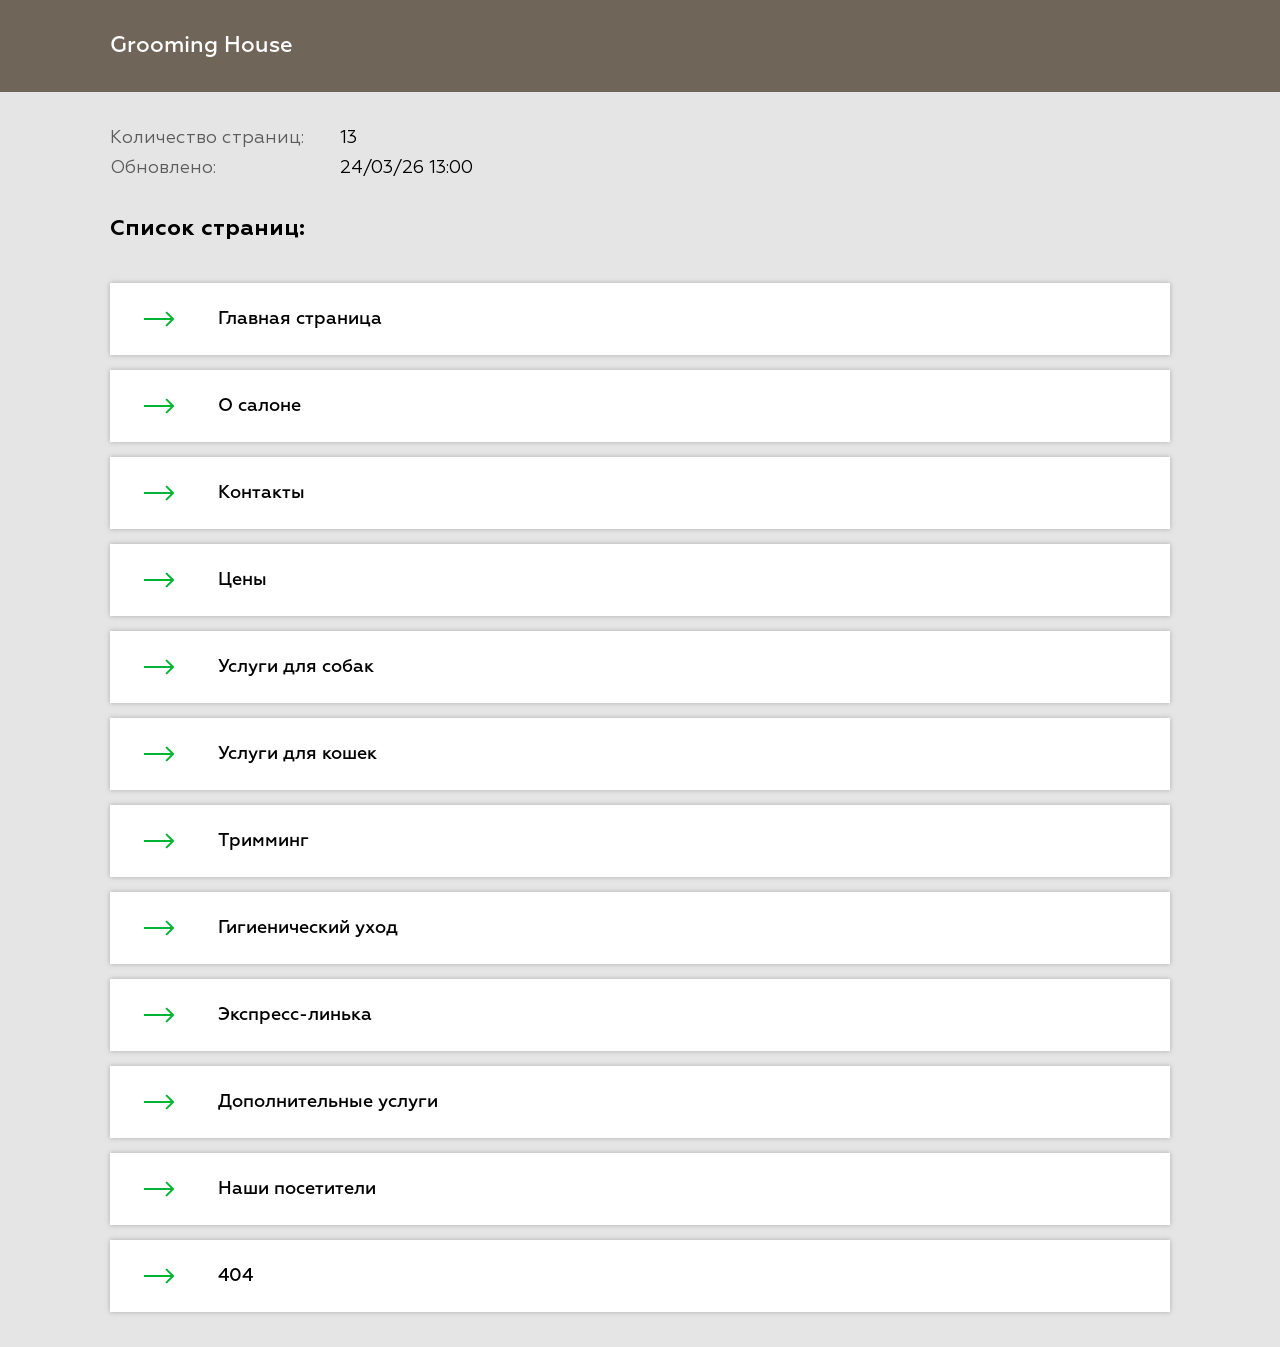
<file: index.html>
<!DOCTYPE html>
<html lang="ru">
	<head>
		<meta http-equiv="Content-Type" content="text/html; charset=utf-8">
		<!-- Переключение IE в последнию версию, на случай если в настройках пользователя стоит меньшая -->
		<meta http-equiv="X-UA-Compatible" content="IE=edge">

		<!-- Адаптирование страницы для мобильных устройств -->
		<meta name="viewport" content="width=device-width, initial-scale=1, maximum-scale=1">

		<!-- Запрет распознования номера телефона -->
		<meta name="format-detection" content="telephone=no">
		<meta name="SKYPE_TOOLBAR" content ="SKYPE_TOOLBAR_PARSER_COMPATIBLE">

		<!-- Заголовок страницы -->
		<title>Русептик</title>

		<!-- Данное значение часто используют(использовали) поисковые системы -->
		<meta name="description" content="">
		<meta name="keywords" content="">

		<!-- Традиционная иконка сайта, размер 16x16, прозрачность поддерживается. Рекомендуемый формат: .ico или .png -->
		<link rel="shortcut icon" href="images/favicon.ico">

		<!-- Подключение файлов стилей -->
		<link rel="stylesheet" href="stubMwi_css/stubMwi.css">
	</head>

	<body>
		<!-- Основная часть -->
		<div class="heade_stub">
			<div class="cont_stub">
				<div class="name_stub">Grooming House</div>
			</div>
		</div>


		<section class="section_stub">
			<div class="cont_stub">
				<div class="info">
					<div class="line">
						<div class="desc">Количество страниц:</div>

						<div class="val">13</div>
					</div>

					<div class="line">
						<div class="desc">Обновлено:</div>

						<div class="val">24/03/26 13:00</div>
					</div>
				</div>

				<div class="title">Список страниц:</div>

				<div class="pages">
					<a href="https://ivanlayout.github.io/grooming-house/main.html" class="page">
						Главная страница
					</a>

					<a href="https://ivanlayout.github.io/grooming-house/about.html" class="page">
						О салоне
					</a>

					<a href="https://ivanlayout.github.io/grooming-house/contacts.html" class="page">
						Контакты
					</a>

					<a href="https://ivanlayout.github.io/grooming-house/page_prices.html" class="page">
						Цены
					</a>

					<a href="https://ivanlayout.github.io/grooming-house/services1.html" class="page">
						Услуги для собак
					</a>

					<a href="https://ivanlayout.github.io/grooming-house/services2.html" class="page">
						Услуги для кошек
					</a>

					<a href="https://ivanlayout.github.io/grooming-house/services3.html" class="page">
						Тримминг
					</a>

					<a href="https://ivanlayout.github.io/grooming-house/services4.html" class="page">
						Гигиенический уход
					</a>

					<a href="https://ivanlayout.github.io/grooming-house/services5.html" class="page">
						Экспресс-линька
					</a>

					<a href="https://ivanlayout.github.io/grooming-house/services6.html" class="page">
						Дополнительные услуги
					</a>

					<a href="https://ivanlayout.github.io/grooming-house/visiters.html" class="page">
						Наши посетители
					</a>

					<a href="https://ivanlayout.github.io/grooming-house/404.html" class="page">
						404
					</a>
				</div>
			</div>
		</section>
		<!-- End Основная часть -->
	</body>
</html>
</file>
<file: stubMwi_css/stubMwi.css>
@font-face
{
    font-family: 'Geometria';
    font-weight: normal;
    font-style: normal;

    font-display: swap;
    src: url('../stubMwi_fonts/Geometria.woff') format('woff'),
    url('../stubMwi_fonts/Geometria.ttf') format('truetype');
}

@font-face
{
    font-family: 'Geometria';
    font-weight: 500;
    font-style: normal;

    font-display: swap;
    src: url('../stubMwi_fonts/Geometria-Medium.woff') format('woff'),
    url('../stubMwi_fonts/Geometria-Medium.ttf') format('truetype');
}

@font-face
{
    font-family: 'Geometria';
    font-weight: 700;
    font-style: normal;

    font-display: swap;
    src: url('../stubMwi_fonts/Geometria-Bold.woff') format('woff'),
    url('../stubMwi_fonts/Geometria-Bold.ttf') format('truetype');
}


*
{
    box-sizing: border-box;
    margin: 0;
    padding: 0;
}

*:before,
*:after
{
    box-sizing: border-box;
}

img
{
    border: none;
}

textarea
{
    overflow: auto;
}

input,
textarea,
input:active,
textarea:active
{
    -webkit-border-radius: 0;
            border-radius: 0;
         outline: none transparent !important;
    box-shadow: none;

    -webkit-appearance: none;
            appearance: none;
    -moz-outline: none !important;
}

input[type=submit],
button[type=submit],
input[type=reset],
button[type=reset]
{
    -webkit-border-radius: 0;

    -webkit-appearance: none;
}

:focus
{
    outline: none;
}

:hover,
:active
{
    -webkit-tap-highlight-color: rgba(0,0,0,0);
    -webkit-touch-callout: none;
}


::-ms-clear
{
    display: none;
}



/*---------------
    Main styles
---------------*/
html
{
    background: #e5e5e5;

    -webkit-font-smoothing: antialiased;
    -moz-osx-font-smoothing: grayscale;
        -ms-text-size-adjust: 100%;
    -webkit-text-size-adjust: 100%;
}


body
{
    color: #000;
    font: 18px/23px 'Geometria';

    -webkit-tap-highlight-color: transparent;
    -webkit-touch-callout: none;
    -webkit-overflow-scrolling: touch;
    text-rendering: optimizeLegibility;
    text-decoration-skip: objects;
}

.cont_stub
{
    width: 100%;
    max-width: 1090px;
    margin: 0 auto;
    padding: 0 15px;
}


.heade_stub
{
    position: relative;

    padding: 32px 0;

    /* background: url(../stubMwi_img/bg_headStub.jpg) 50%/cover no-repeat; */
}

.heade_stub:before
{
    position: absolute;
    top: 0;
    left: 0;

    width: 100%;
    height: 100%;

    content: '';

    background: #706559;
}

.heade_stub .cont_stub
{
    position: relative;

    display: flex;

    justify-content: flex-start;
    align-items: center;
    align-content: center;
    flex-wrap: nowrap;
}

.heade_stub .logo
{
    flex-shrink: 0;
}

.heade_stub .logo a,
.heade_stub .logo img
{
    display: block;

    max-width: 100%;
}

.heade_stub .sep
{
    width: 3px;
    height: 58px;
    margin: 0 55px;

    border-radius: 50px;
    background: #00b536;

    flex-shrink: 0;
}

.heade_stub .name_stub
{
    color: #fff;
    font-size: 22px;
    font-weight: 500;
    line-height: normal;
}


.section_stub
{
    padding: 35px 0;
}

.section_stub .title
{
    font-size: 22px;
    font-weight: 700;
    line-height: 28px;
}

.section_stub .info
{
    margin-bottom: 35px;
}

.section_stub .info .line
{
    display: flex;

    justify-content: flex-start;
    align-items: flex-start;
    align-content: flex-start;
    flex-wrap: nowrap;
}

.section_stub .info .line + .line
{
    margin-top: 7px;
}

.section_stub .info .desc
{
    color: rgba(0,0,0,.6);

    width: 210px;
}

.section_stub .info .val
{
    width: calc(100% - 230px);
    margin-left: 20px;
}

.pages
{
    margin-top: 40px;
}

.pages .page
{
    color: #000;
    font-weight: 500;

    position: relative;

    display: block;
    display: flex;

    min-height: 72px;
    padding: 10px 80px 10px 108px;

    transition: .4s linear;
    text-decoration: none;

    background: #fff;
    box-shadow: 0 0 5px rgba(0, 0, 0, .25);

    justify-content: flex-start;
    align-items: center;
    align-content: center;
    flex-wrap: wrap;
}

.pages .page:hover
{
    color: #00b536;
}

.pages .page + .page
{
    margin-top: 15px;
}

.pages .page:before
{
    position: absolute;
    top: 50%;
    left: 34px;

    width: 30px;
    height: 16px;
    margin-top: -8px;

    content: '';
    transition: .4s linear;

    background: url(../stubMwi_img/arrow_stub.svg) 0 0 no-repeat;
}

.pages .page:hover:before
{
    left: 60px;
}

.pages .page .copy
{
    position: absolute;
    top: 50%;
    right: 43px;

    display: block;

    width: 20px;
    height: 20px;
    margin-top: -10px;

    cursor: pointer;
    transition: .2s linear;

    opacity: .3;
    border: none;
    background: url(../stubMwi_img/copy_stub.svg) 0 0 no-repeat;
}

.pages .page .copy:hover
{
    opacity: 1;
}

.pages .page .tooltip_text
{
    color: #000;
    font-size: 14px;
    line-height: 18px;

    position: absolute;
    z-index: 99;
    right: 0;
    bottom: calc(100% + 12px);

    display: block;
    visibility: hidden;

    width: 200px;
    padding: 15px 20px;

    transition: .2s linear;
    text-align: center;
    pointer-events: none;

    opacity: 0;
    background: #fff;
    box-shadow: 0 0 5px rgba(0,0,0,.25);
}

.pages .page .tooltip_text:before
{
    position: absolute;
    z-index: 1;
    right: 48px;
    bottom: -7px;

    display: block;

    width: 14px;
    height: 14px;

    content: '';
    transform: rotate(45deg);

    background: #fff;
    box-shadow: 0 0 5px rgba(0,0,0,.25);
}

.pages .page .tooltip_text:after
{
    position: absolute;
    z-index: 2;
    bottom: 0;
    left: 0;

    display: block;

    width: 100%;
    height: 15px;

    content: '';

    background: #fff;
}

.pages .page.show .tooltip_text
{
    visibility: visible;

    opacity: 1;
}


@media (max-width: 767px)
{
    body
    {
        font-size: 16px;
        line-height: 20px;
    }


    .heade_stub
    {
        padding: 15px 0;
    }

    .heade_stub .logo
    {
        width: 100px;
    }

    .heade_stub .sep
    {
        margin: 0 20px;
    }

    .heade_stub .name_stub
    {
        font-size: 18px;
    }


    .section_stub .info .desc
    {
        width: 190px;
    }

    .section_stub .info .val
    {
        width: calc(100% - 210px);
        margin-left: 20px;
    }


    .pages .page
    {
        padding-right: 50px;
        padding-left: 70px;
    }

    .pages .page:before
    {
        left: 15px;
    }

    .pages .page:hover:before
    {
        left: 30px;
    }

    .pages .page .copy
    {
        right: 15px;
    }

    .pages .page .tooltip_text:before
    {
        right: 18px;
    }
}


@media (max-width: 479px)
{
    body
    {
        font-size: 14px;
        line-height: 18px;
    }


    .heade_stub
    {
        padding: 10px 0;
    }

    .heade_stub .cont_stub
    {
        flex-wrap: wrap;
    }

    .heade_stub .logo
    {
        margin: 0 auto;
    }

    .heade_stub .sep
    {
        display: none;
    }

    .section_stub .info .desc
    {
        width: auto;
    }

    .section_stub .info .val
    {
        width: auto;
    }


    .pages .page
    {
        min-height: 60px;
    }
}
</file>
